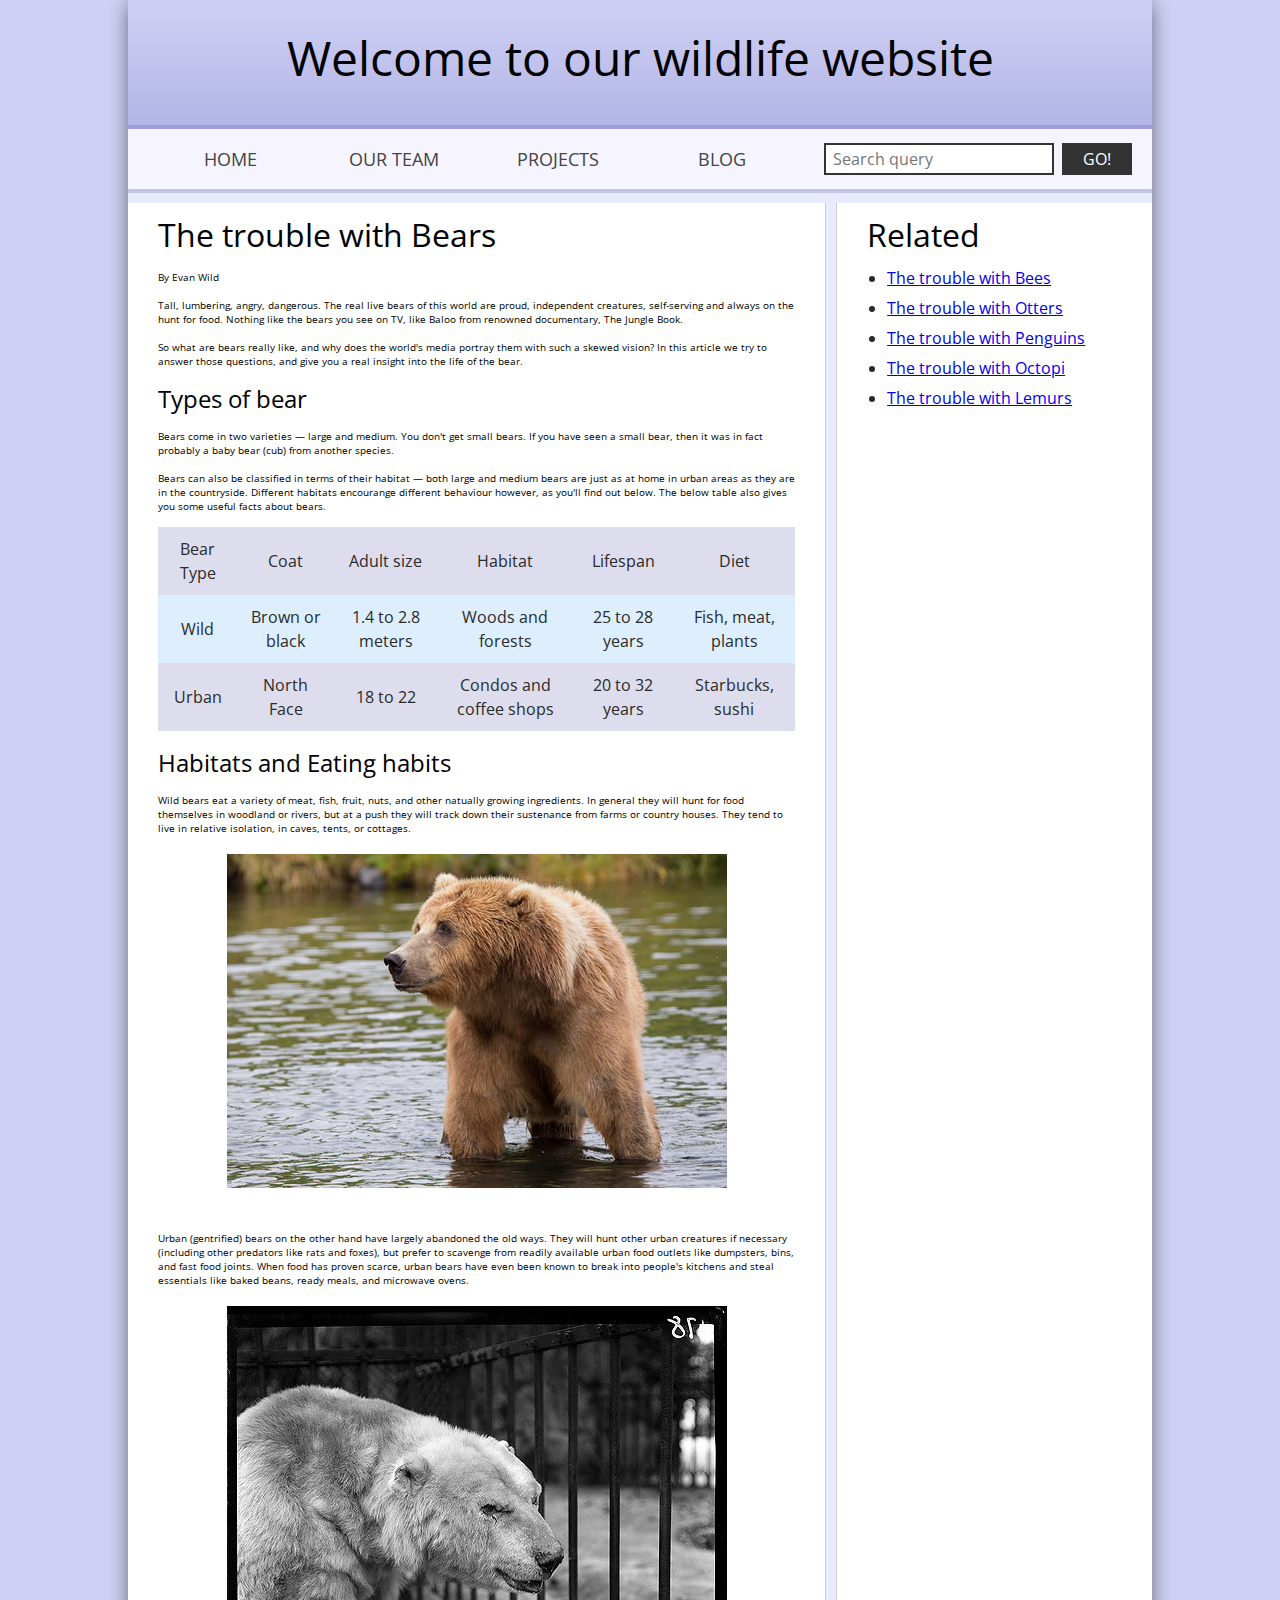
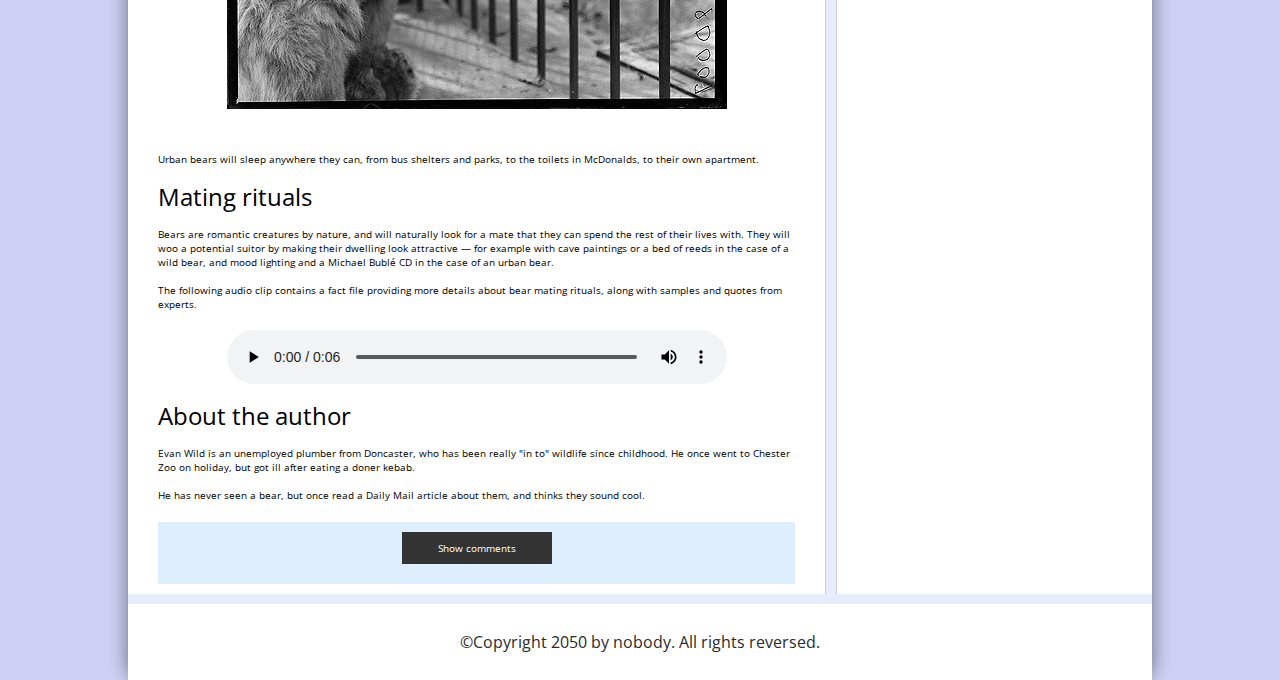
<file: lab5/index.html>
<!DOCTYPE html>
<html>
  <head>
    <meta charset="utf-8">

    <title>Accessibility assessment</title>
    <link href="https://fonts.googleapis.com/css?family=Open+Sans+Condensed:300|Sonsie+One" rel="stylesheet" type="text/css">
    <link rel="stylesheet" href="style.css">

    <!-- the below three lines are a fix to get HTML5 semantic elements working in old versions of Internet Explorer-->
    <!--[if lt IE 9]>
      <script src="http://html5shiv.googlecode.com/svn/trunk/html5.js"></script>
    <![endif]-->
  </head>

  <body>
    <div class="header">
      <font size="7">Welcome to our wildlife website</font>
    </div>

    <div class="nav">
      <ul>
        <li><a href="#">Home</a></li>
        <li><a href="#">Our team</a></li>
        <li><a href="#">Projects</a></li>
        <li><a href="#">Blog</a></li>
      </ul>

      <form class="search">
        <input type="search" name="q" placeholder="Search query">
        <input type="submit" value="Go!">
      </form>
    </div>

    <main>
      <article>
        <font size="6">The trouble with Bears</font>
        <br><br>
        By Evan Wild
        <br><br>
        Tall, lumbering, angry, dangerous. The real live bears of this world are proud, independent creatures, self-serving and always on the hunt for food. Nothing like the bears you see on TV, like Baloo from renowned documentary, The Jungle Book.
        <br><br>
        So what are bears really like, and why does the world's media portray them with such a skewed vision? In this article we try to answer those questions, and give you a real insight into the life of the bear.
        <br><br>
        <font size="5">Types of bear</font>
        <br><br>
        Bears come in two varieties — large and medium. You don't get small bears. If you have seen a small bear, then it was in fact probably a baby bear (cub) from another species.
        <br><br>
        Bears can also be classified in terms of their habitat — both large and medium bears are just as at home in urban areas as they are in the countryside. Different habitats encourange different behaviour however, as you'll find out below. The below table also gives you some useful facts about bears.
        <br><br>
        <table>
          <thead>
            <tr>
              <td>Bear Type</td>
              <td>Coat</td>
              <td>Adult size</td>
              <td>Habitat</td>
              <td>Lifespan</td>
              <td>Diet</td>
            </tr>
          </thead>
          <tbody>
            <tr>
              <td>Wild</td>
              <td>Brown or black</td>
              <td>1.4 to 2.8 meters</td>
              <td>Woods and forests</td>
              <td>25 to 28 years</td>
              <td>Fish, meat, plants</td>
            </tr>
            <tr>
              <td>Urban</td>
              <td>North Face</td>
              <td>18 to 22</td>
              <td>Condos and coffee shops</td>
              <td>20 to 32 years</td>
              <td>Starbucks, sushi</td>
            </tr>
          </tbody>
        </table>

        <font size="5">Habitats and Eating habits</font>
        <br><br>
        Wild bears eat a variety of meat, fish, fruit, nuts, and other natually growing ingredients. In general they will hunt for food themselves in woodland or rivers, but at a push they will track down their sustenance from farms or country houses. They tend to live in relative isolation, in caves, tents, or cottages.
        <br><br>
        <img src="media/wild-bear.jpg">
        <br><br>
        Urban (gentrified) bears on the other hand have largely abandoned the old ways. They will hunt other urban creatures if necessary (including other predators like rats and foxes), but prefer to scavenge from readily available urban food outlets like dumpsters, bins, and fast food joints. When food has proven scarce, urban bears have even been known to break into people's kitchens and steal essentials like baked beans, ready meals, and microwave ovens.
        <br><br>
        <img src="media/urban-bear.jpg">
        <br><br>
        Urban bears will sleep anywhere they can, from bus shelters and parks, to the toilets in McDonalds, to their own apartment.
        <br><br>
        <font size="5">Mating rituals</font>
        <br><br>
        Bears are romantic creatures by nature, and will naturally look for a mate that they can spend the rest of their lives with. They will woo a potential suitor by making their dwelling look attractive — for example with cave paintings or a bed of reeds in the case of a wild bear, and mood lighting and a Michael Bublé CD in the case of an urban bear.
        <br><br>
        The following audio clip contains a fact file providing more details about bear mating rituals, along with samples and quotes from experts.
        <br><br>
        <audio controls>
          <source src="media/bear.mp3" type="audio/mp3">
          <source src="media/bear.ogg" type="audio/ogg">
          <p>It looks like your browser doesn't support HTML5 audio players.</p>
        </audio>

        <aside>

          <font size="5">About the author</font>
        <br><br>
          Evan Wild is an unemployed plumber from Doncaster, who has been really "in to" wildlife since childhood. He once went to Chester Zoo on holiday, but got ill after eating a doner kebab.
        <br><br>
          He has never seen a bear, but once read a Daily Mail article about them, and thinks they sound cool.

        </aside>
        <section class="comments">
          <div class="show-hide">Show comments</div>

          <div class="comment-wrapper">

            <font size="6">Add comment</font>

            <form class="comment-form">
              <div class="flex-pair">
                Your name:
                <input type="text" name="name" id="name" placeholder="Enter your name">
              </div>
              <div class="flex-pair">
                Your comment:
                <input type="text" name="comment" id="comment" placeholder="Enter your comment">
              </div>
              <div>
                <input type="submit" value="Submit comment">
              </div>
            </form>

            <font size="6">Comments</font>

            <ul class="comment-container">

              <li>

                <p>Bob Fossil</p>

                <p>Oh I am so glad you taught me all about the big brown angry guys in the woods. With their sniffing little noses and their bad attitudes, they can sure be a menace — I was thinking of putting them all in a truck and driving them outta here. I run a zoo, you know.</p>

              </li>

            </ul>

          </div>
        </section>
      </article>

      <div class="secondary">
        <font size="6">Related</font>

        <ul>
          <li><a href="#">The trouble with Bees</a></li>
          <li><a href="#">The trouble with Otters</a></li>
          <li><a href="#">The trouble with Penguins</a></li>
          <li><a href="#">The trouble with Octopi</a></li>
          <li><a href="#">The trouble with Lemurs</a></li>
        </ul>
      </div>
    </main>

    <footer>
      <p>©Copyright 2050 by nobody. All rights reversed.</p>
    </footer>

    <script src="main.js"></script>

  </body>
</html>
</file>
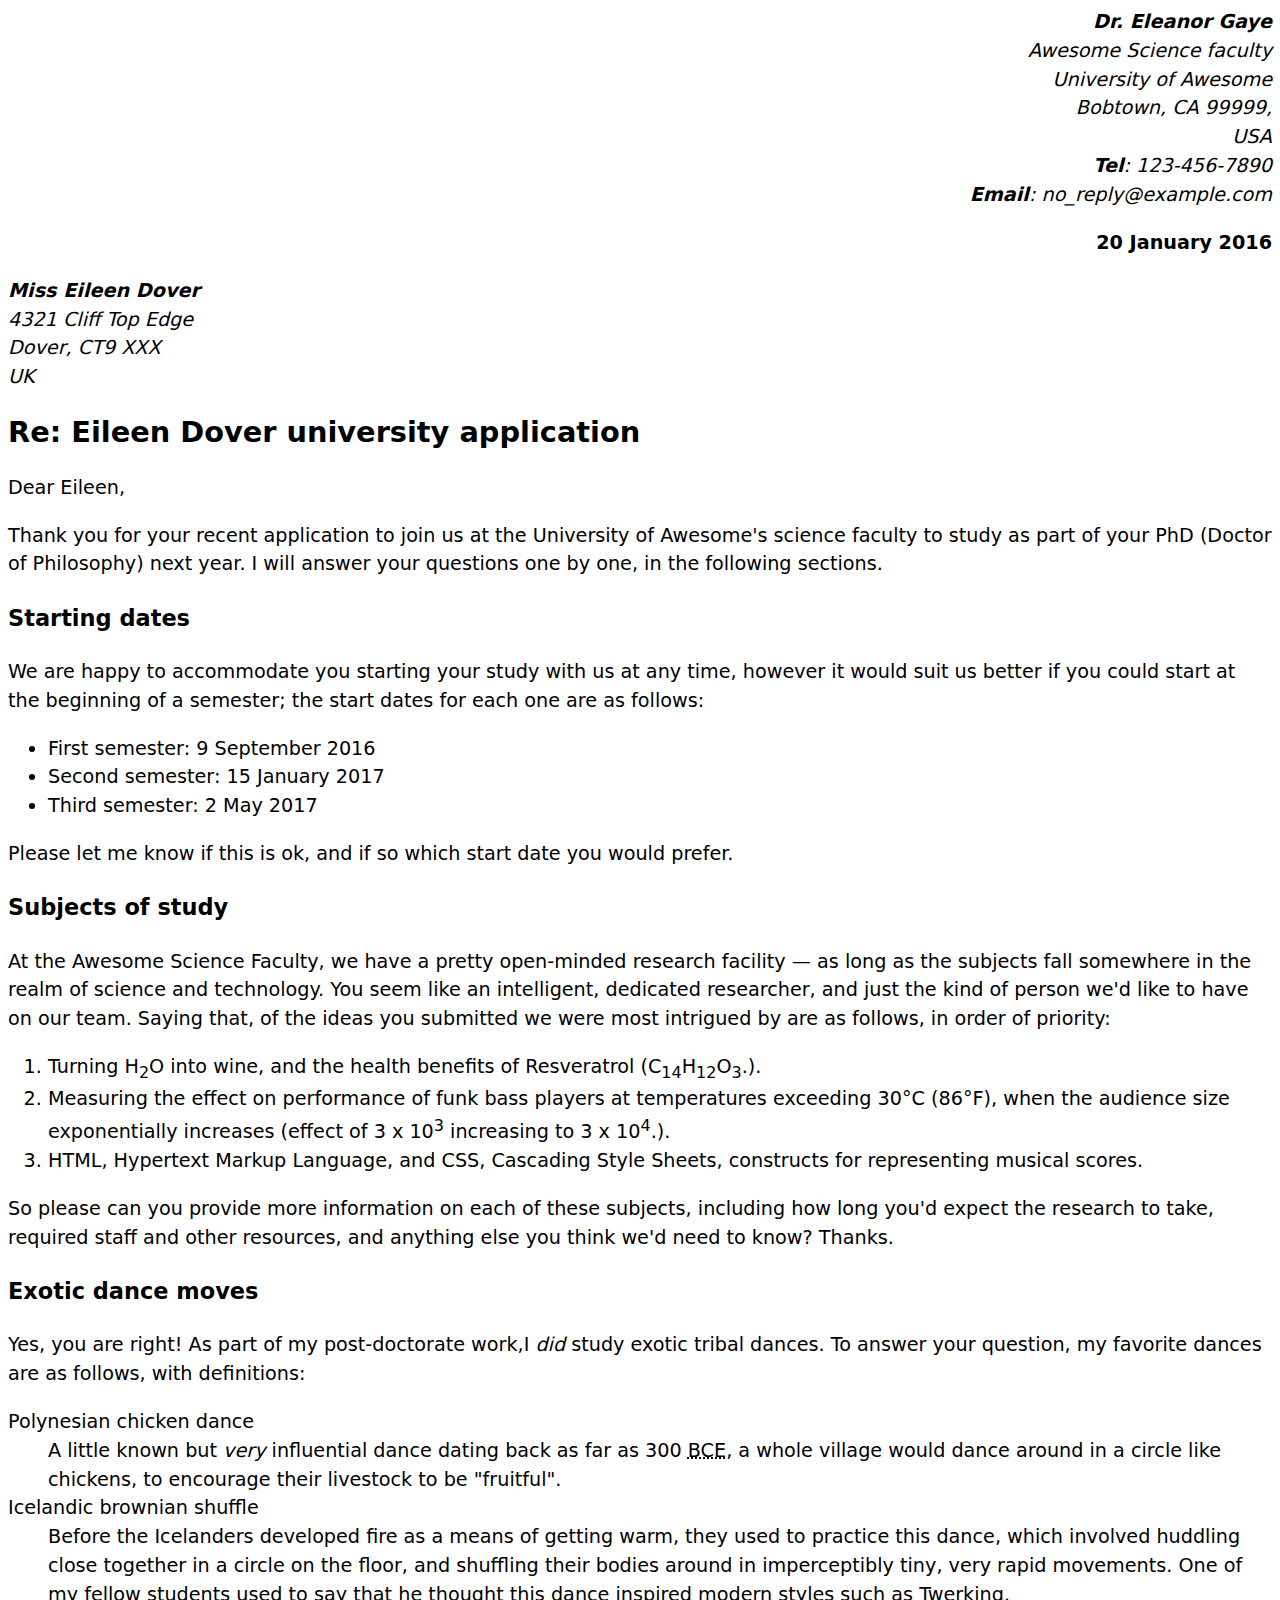
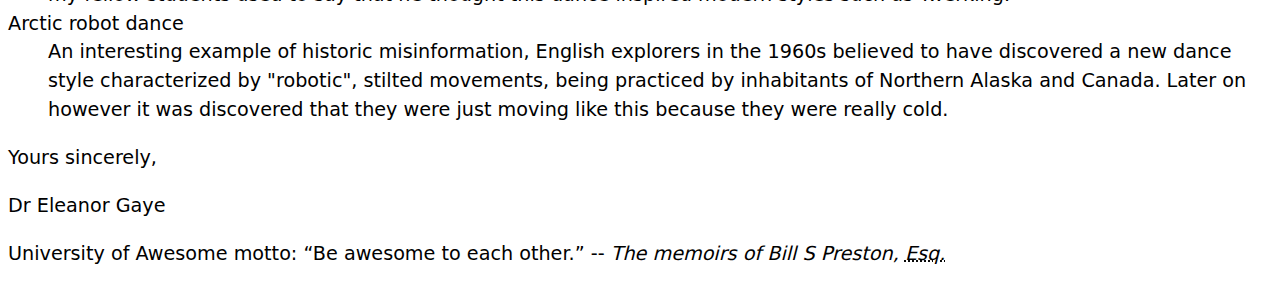
<file: a1/a1 part1/index.html>
<!DOCTYPE html>
<html lang="en-US">
<!--
Name: Samuel Dasari
File: index.html
Date: 17 september 2025
My first HTML assignment-->
<style>
body {
	font: 1.2em / 1.5 system-ui;
}

.sender-column {
	text-align: right;
}

h1 {
	font-size: 1.5em;
}

h2 {
	font-size: 1.3em;
}
</style>
<head>
    <meta charset="UTF-8">
    <meta name="author" content="Dr. Eleanor Gaye" />
    <title>Awesome science application correspondence</title>
</head>
<body>
    <address class="sender-column">
        <strong>Dr. Eleanor Gaye</strong><br />
		Awesome Science faculty<br />
		University of Awesome<br />
		Bobtown, CA 99999,<br />
		USA<br />
		<strong>Tel</strong>: 123-456-7890<br />
		<strong>Email</strong>: no_reply@example.com
    </address>

    <p class="sender-column"><strong>20 January 2016</strong></p>

    <address>
        <strong>Miss Eileen Dover</strong><br />
        4321 Cliff Top Edge<br>
        Dover, CT9 XXX<br>
        UK
    </address>

    <h1>Re: Eileen Dover university application</h1>
    <p>Dear Eileen,</p>

    <p>Thank you for your recent application to join us at the University of
    Awesome's science faculty to study as part of your
    <abbr>PhD</abbr> (Doctor of Philosophy) next year. I will answer your
    questions one by one, in the following sections.</p>

    <h3>Starting dates</h3>
    <p>We are happy to accommodate you starting your study with us at any time,
    however it would suit us better if you could start at the beginning of a
    semester; the start dates for each one are as follows:</p>
    <ul>
        <li>First semester: <time datetime="2016-09-09">9 September 2016</time></li>
        <li>Second semester: <time datetime="2017-01-15">15 January 2017</time></li>
        <li>Third semester: <time datetime="2017-05-02">2 May 2017</time></li>
    </ul>
    <p>Please let me know if this is ok, and if so which start date you would
    prefer.</p>

    <h3>Subjects of study</h3>
    <p>At the Awesome Science Faculty, we have a pretty open-minded research
    facility — as long as the subjects fall somewhere in the realm of science
    and technology. You seem like an intelligent, dedicated researcher, and
    just the kind of person we'd like to have on our team. Saying that, of the
    ideas you submitted we were most intrigued by are as follows, in order of
    priority:</p>
    <ol>
	<li>Turning H<sub>2</sub>O into wine, and the health benefits of Resveratrol
	(C<sub>14</sub>H<sub>12</sub>O<sub>3</sub>.).</li>
	<li>Measuring the effect on performance of funk bass players at temperatures
	exceeding 30°C (86°F), when the audience size exponentially increases
	(effect of 3 x 10<sup>3</sup> increasing to 3 x 10<sup>4</sup>.).</li>
	<li><abbr>HTML</abbr>, Hypertext Markup Language, and <abbr>CSS</abbr>,
	Cascading Style Sheets, constructs for representing musical scores.</li>
    </ol>
    <p>So please can you provide more information on each of these subjects,
    including how long you'd expect the research to take, required staff and
    other resources, and anything else you think we'd need to know? Thanks.</p>

    <h3>Exotic dance moves</h3>
    <p>Yes, you are right! As part of my post-doctorate work,I
	<em>did</em> study exotic tribal dances. To answer your question, my
	favorite dances are as follows, with definitions:</p>
    <dl>
        <dt>Polynesian chicken dance</dt>
        <dd>A little known but <em>very</em> influential dance dating back as far as
        300 <abbr title="Before Common Era">BCE</abbr>, a whole village would
        dance around in a circle like chickens, to encourage their livestock to
        be "fruitful".</dd>

        <dt>Icelandic brownian shuffle</dt>
        <dd>Before the Icelanders developed fire as a means of getting warm, they
        used to practice this dance, which involved huddling close together in a
        circle on the floor, and shuffling their bodies around in imperceptibly
        tiny, very rapid movements. One of my fellow students used to say that
        he thought this dance inspired modern styles such as Twerking.</dd>

        <dt>Arctic robot dance</dt>
        <dd>An interesting example of historic misinformation, English explorers in
        the 1960s believed to have discovered a new dance style characterized by
        "robotic", stilted movements, being practiced by inhabitants of Northern
        Alaska and Canada. Later on however it was discovered that they were
        just moving like this because they were really cold.</dd>
    </dl>


    <p>Yours sincerely,</p>

    <p>Dr Eleanor Gaye</p>

    <p>
    University of Awesome motto: <q>Be awesome to each other.</q> --<cite>
	The memoirs of Bill S Preston, <abbr title="Esquire">Esq.</abbr></cite>
	</p>

</body>
</html>
</file>
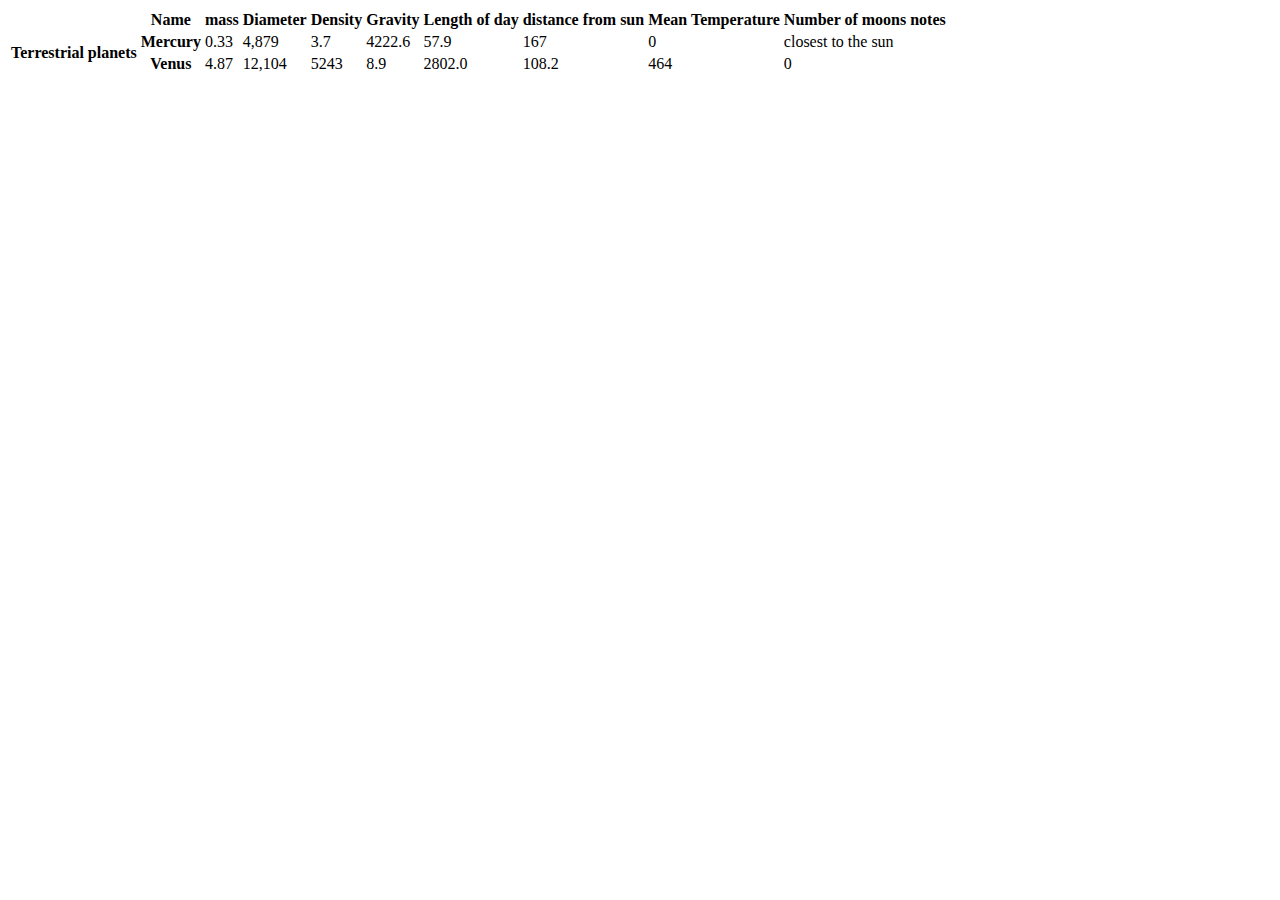
<file: lab2/part1/index.html>
<!DOCTYPE html>
<html lang="en-US">
<!--
Name: Samuel Dasari
File: index.html
Date: oct 1 2025
My first HTML assignment-->
<style>

</style>

<head>

</head>
<table>
<tr>
    <td colspan="2"></td>

    <th scope="col">
        Name
    </th>
    <th scope="col">
        mass 
    </th>
    <th scope="col">
        Diameter 
    </th>
    <th scope="col">
        Density 
    </th>
    <th scope="col">
        Gravity
    </th>
    <th scope="col">
        Length of day
    </th>
    <th scope="col">
        distance from sun
    </th>
    <th scope="col">
        Mean Temperature
    </th>
    <th scope="col">
        Number of moons
    </th>
    <th scope="col">
        notes
    </th>
</tr>
<tr>
    <th colspan="2" rowspan="4" scope="rowgroup">
        Terrestrial planets</th>
    </td>
    <th scope="row">
        Mercury 
    </th>
    <td>
        0.33
    </td>
    <td>
        4,879
    </td>
    <td>
        3.7
    </td>
    <td>
        4222.6
    </td>
    <td>
        57.9
    </td>
    <td>
        167
    </td>
    <td>
        0
    </td>
    <td>
        closest to the sun
    </td>
    <tr>
      <th scope="row">Venus</th>
      <td>
        4.87
      </td>
      <td>
        12,104
    </td>
      <td>
        5243
    </td>
      <td>
        8.9
    </td>
      <td>
        2802.0
    </td>
      <td>
        108.2
    </td>
      <td>
        464
    </td>
      <td>
        0
    </td>
      <td>
        
      </td>
    </tr>

</tr>
</table>
<body>

</body>
</file>
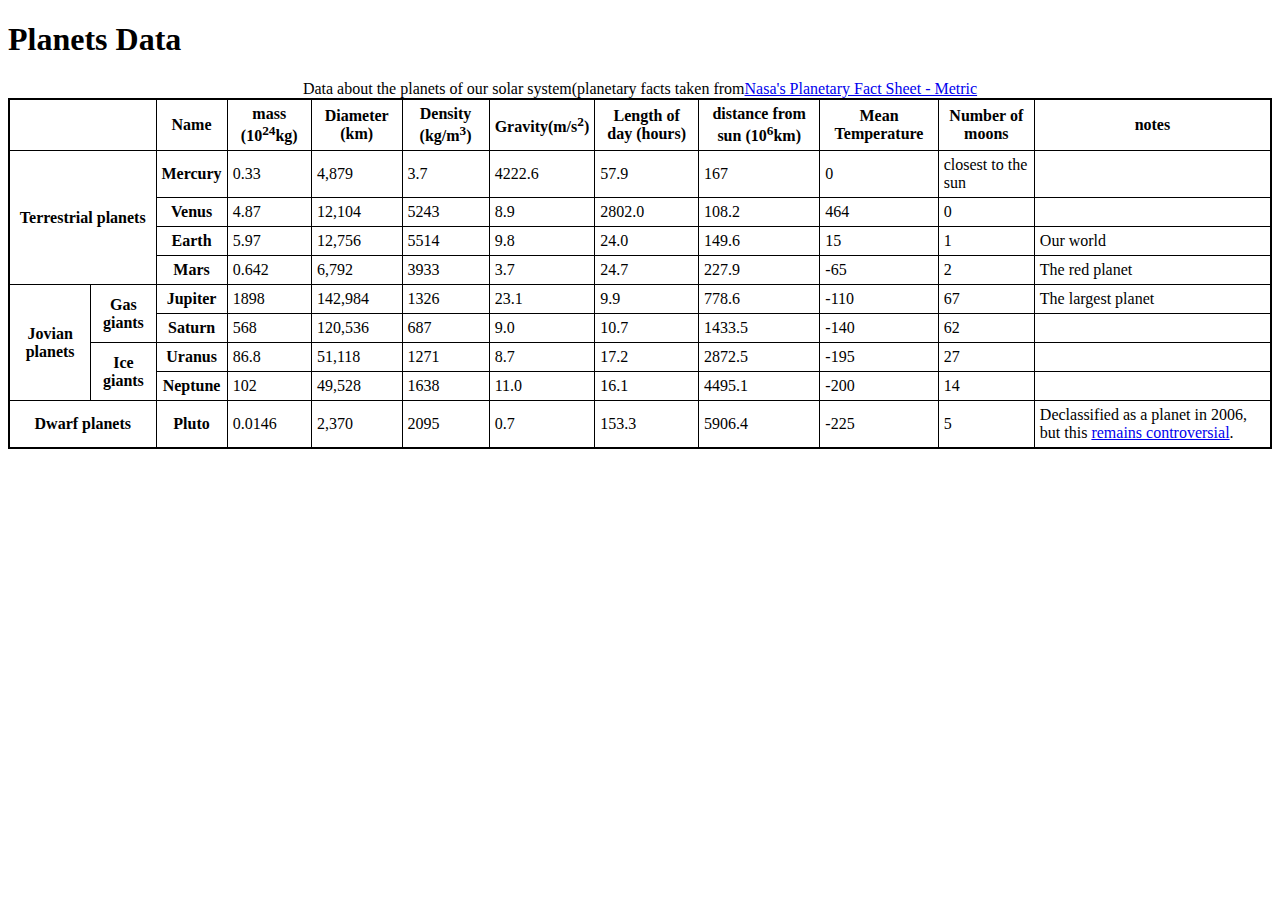
<file: lab2/part2/index.html>
<!DOCTYPE html>
<html lang="en-US">
<!--
Name: Samuel Dasari
File: index.html
Date: oct 1 2025
My first HTML assignment-->
<style>

</style>

<head>
<meta charset="utf-8" />
<meta name="viewport" content="width=device-width">
<title>My table about planets in our solar system-ui</title>
<link href="./style.css" rel="stylesheet" type="text/css">
</head>
<body>
    <h1>Planets Data</h1>
<table>
    <caption> Data about the planets of our solar system(planetary facts taken from<a href="https:\\nssdc.gsfc.nasa.gov/planetary/factsheet/">Nasa's Planetary Fact Sheet - Metric</a></caption>
    
<tr>
<td colspan="2"></td>

<th scope="col">
    Name
</th>
<th scope="col">
    mass (10<sup>24</sup>kg)
</th>
<th scope="col">
    Diameter (km)
</th>
<th scope="col">
    Density (kg/m<sup>3</sup>)
</th>
<th scope="col">
    Gravity(m/s<sup>2</sup>)
</th>
<th scope="col">
    Length of day (hours)
</th>
<th scope="col">
    distance from sun (10<sup>6</sup>km)
</th>
<th scope="col">
    Mean Temperature
</th>
<th scope="col">
    Number of moons
</th>
<th scope="col">
    notes
</th>
</tr>
</thead>
<tr>
<th colspan="2" rowspan="4" scope="rowgroup">
    Terrestrial planets</th>
</td>
<th scope="row">
    Mercury 
</th>
<td>
    0.33
</td>
<td>
    4,879
</td>
<td>
    3.7
</td>
<td>
    4222.6
</td>
<td>
    57.9
</td>
<td>
    167
</td>
<td>
    0
</td>
<td>
    closest to the sun
</td>
<tr>
    <th scope="row">Venus</th>
    <td>
    4.87
    </td>
    <td>
    12,104
</td>
    <td>
    5243
</td>
    <td>
    8.9
</td>
    <td>
    2802.0
</td>
    <td>
    108.2
</td>
    <td>
    464
</td>
    <td>
    0
</td>
    <td></td>
</tr>
    <tr>
    <th scope="row">
        Earth
    </th>
    <td>
        5.97
    </td>
    <td>
        12,756
    </td>
    <td>
        5514
    </td>
    <td>
        9.8
    </td>
    <td>
        24.0
    </td>
    <td>
        149.6
    </td>
    <td>
        15
    </td>
    <td>
        1
    </td>
    <td>
        Our world
    </td>
    </tr>    
    <tr>
    <th scope="row">Mars</th>
    <td>
        0.642
    </td>
    <td>
        6,792
    </td>
    <td>
        3933
    </td>
    <td>
        3.7
    </td>
    <td>
        24.7
    </td>
    <td>
        227.9
    </td>
    <td>
        -65
    </td>
    <td>
        2
    </td>
    <td>
        The red planet
    </td>
</tr>
    <th rowspan="4" scope="rowgroup">
        Jovian planets
    </th>
    <th rowspan="2" scope="rowgroup">
        Gas giants
    </th>
    <th scope="row">
        Jupiter
    </th>
    <td>
        1898
    </td>
    <td>
        142,984
    </td>
    <td>
        1326
    </td>
    <td>
        23.1
    </td>
    <td>
        9.9
    </td>
    <td>
        778.6
    </td>
    <td>
        -110
    </td>
    <td>
        67
    </td>
    <td>
        The largest planet
    </td>
    </tr>
    <tr>
    <th scope="row">
        Saturn
    </th>
    <td>
        568
    </td>
    <td>
        120,536
    </td>
    <td>
        687
    </td>
    <td>
        9.0
    </td>
    <td>
        10.7
    </td>
    <td>
        1433.5
    </td>
    <td>
        -140
    </td>
    <td>
        62
    </td>
    <td></td>
</tr>
<tr>
    <th rowspan="2" scope="rowgroup">
        Ice giants
    </th>
    <th scope="row">
        Uranus
    </th>
    <td>
        86.8
    </td>
    <td>
        51,118
    </td>
    <td>
        1271
    </td>
    <td>
        8.7
    </td>
    <td>
        17.2
    </td>
    <td>
        2872.5
    </td>
    <td>
        -195
    </td>
    <td
    >27
    </td>
    <td></td>
</tr>
<tr>
    <th scope="row">
        Neptune
    </th>
    <td>
        102
    </td>
    <td>
        49,528
    </td>
    <td>
        1638
    </td>
    <td>
        11.0
    </td>
    <td>
        16.1
    </td>
    <td>
        4495.1
    </td>
    <td>
        -200
    </td>
    <td>
        14
    </td>
    <td></td>
</tr>
<tr>
    <th colspan="2" scope="rowgroup">
        Dwarf planets
    </th>
    <th scope="row">
        Pluto
    </th>
    <td>
        0.0146
    </td>
    <td>
        2,370
    </td>
    <td>
        2095
    </td>
    <td>
        0.7
    </td>
    <td>
        153.3
    </td>
    <td>
        5906.4
    </td>
    <td>
        -225
    </td>
    <td>
        5
    </td>
    <td>
    Declassified as a planet in 2006, but this
    <a
        href="https://www.usatoday.com/story/tech/2014/10/02/pluto-planet-solar-system/16578959/"
        >remains controversial</a
    >.
    </td>
    </tr>
</table>
</body>
</html>
</file>
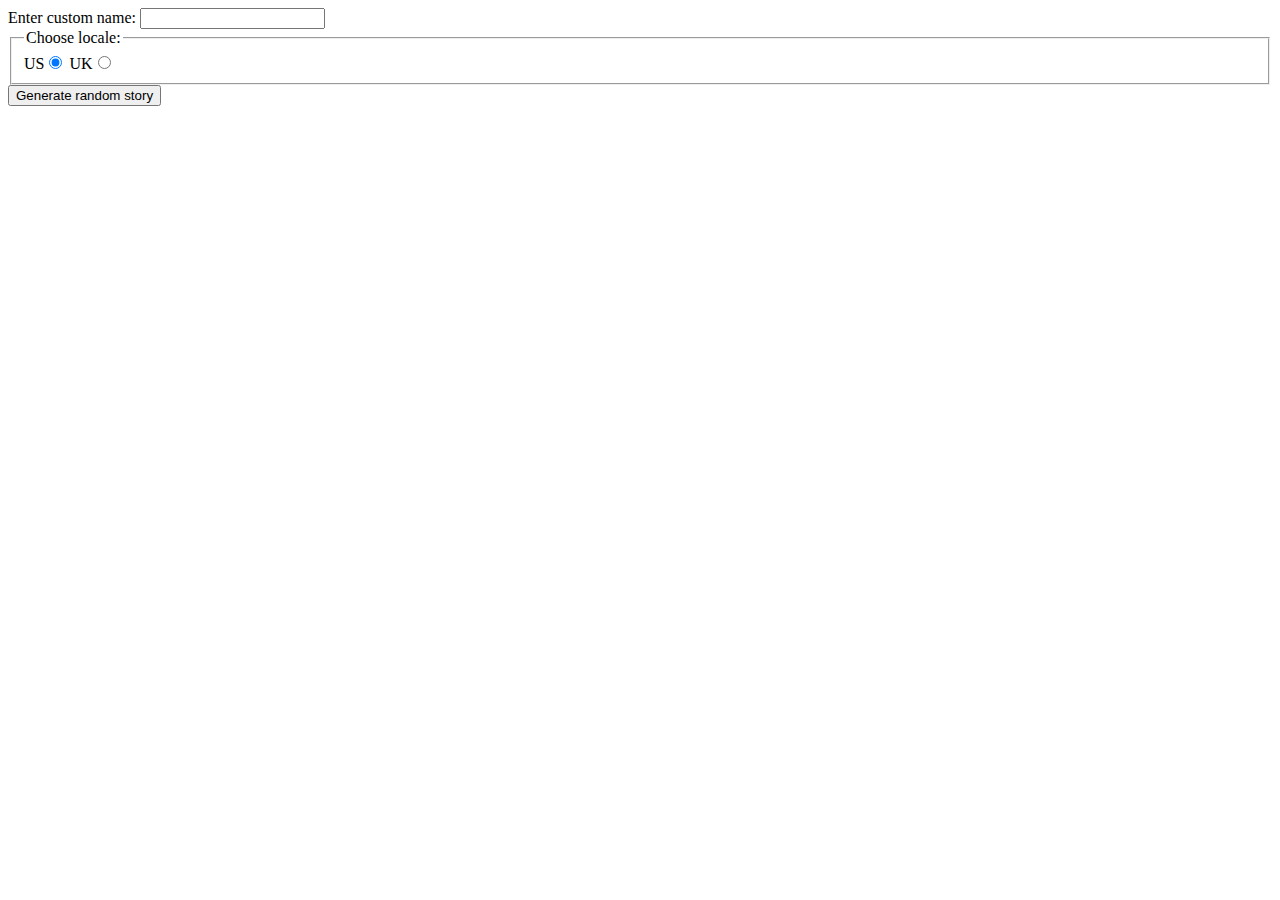
<file: lab4/part1/index.html>
<!--
Name: Samuel Dasari
File: index.html
Date: 1 december 2025
assignment 4 part 1.
-->
<!DOCTYPE html>
<html lang="en">
<head>
<meta charset="utf-8">
<div>
  <label for="custom-name">Enter custom name:</label>
  <input id="custom-name" type="text" placeholder="" />
</div>
<fieldset>
  <legend>Choose locale:</legend>
  <label for="us">US</label
  ><input id="us" type="radio" name="uk-us" value="us" checked />
  <label for="uk">UK</label
  ><input id="uk" type="radio" name="uk-us" value="uk" />
</fieldset>
<div>
  <button class="generate">Generate random story</button>
</div>
<!-- Thanks a lot to Willy Aguirre for his help with the code for this assessment -->
<p class="story"></p>
</file>
<file: lab5/style.css>
/* ===========================
   General setup
   =========================== */

html,
body {
  margin: 0;
  padding: 0;
}

html {
  font-size: 10px;
  background-color: #cfd1f4; /* outer purple */
}

body {
  width: 80%;
  min-width: 1024px;
  margin: 0 auto;
  background-color: #e9ebff; /* inner panel */
  box-shadow: 0 0 20px rgba(0, 0, 0, 0.5);
  font-family: "Open Sans Condensed", sans-serif;
  border-radius: 15px;
  overflow-x: hidden;
  overflow-y: auto;
}

/* ===========================
   Accessibility helpers
   =========================== */

.skip-link {
  position: absolute;
  left: -9999px;
  top: 0;
  padding: 8px 12px;
  background: #000;
  color: #fff;
  z-index: 1000;
}

.skip-link:focus {
  left: 10px;
}

.visually-hidden {
  position: absolute !important;
  width: 1px;
  height: 1px;
  padding: 0;
  margin: -1px;
  overflow: hidden;
  clip: rect(0, 0, 0, 0);
  white-space: nowrap;
  border: 0;
}

/* Stronger borders for active controls */
.search input[type="search"],
.comment-form input[type="text"] {
  border: 2px solid #333; /* dark border vs light background */
}

/* Clear focus outline for keyboard users */
a:focus,
input:focus,
button:focus {
  outline: 3px solid #000;
  outline-offset: 2px;
}

/* ===========================
   Typography
   =========================== */

p,
li,
label,
input,
table {
  font-size: 1.6rem;
  line-height: 1.5;
  color: #2a2a2a;
}

h1,
h2,
h3 {
  margin: 0;
  font-family: "Sonsie One", cursive;
  color: #2a2a2a;
}

.header h1 {
  font-size: 4rem;
  color: #ffffff;
  text-shadow: 2px 2px 10px #000;
}

article h2 {
  font-size: 3rem;
  text-align: center;
  margin-bottom: 1.5rem;
}

article h3,
.secondary h2 {
  font-size: 2.2rem;
  margin: 2rem 0 1rem;
}

/* ===========================
   Header
   =========================== */

.header {
  background: linear-gradient(to bottom, #cfd1f4, #b3b5e6);
  text-align: center;
  padding: 25px 0 35px;
  border-bottom: 4px solid #9c9fd9;
}

/* ===========================
   Navigation
   =========================== */

div[class="nav"] {
  height: 60px;
  background-color: #f5f4ff; /* light strip */
  border-bottom: 4px solid #c3c4e6;
  display: flex;
  align-items: center;
  padding: 0 2rem;
}

/* left side: menu list */

div[class="nav"] ul {
  margin: 0;
  padding: 0;
  list-style: none;
  display: flex;
  flex: 2; /* takes most of the width */
}

div[class="nav"] li {
  flex: 1; /* equal spacing */
  text-align: center;
}

div[class="nav"] a {
  display: inline-block;
  font-family: "Open Sans Condensed", sans-serif;
  font-size: 1.8rem;
  text-transform: uppercase;
  text-decoration: none;
  color: #444;
  line-height: 60px; /* vertically center in bar */
}

/* right side: search box + button */

div[class="nav"] .search {
  flex: 1;
  display: flex;
  justify-content: flex-end;
  align-items: center;
  height: 100%;
}

.search input {
  font-family: "Open Sans Condensed", sans-serif;
  font-size: 1.6rem;
  height: 32px;
  box-sizing: border-box;
}

/* long white search box */

.search input[type="search"] {
  flex: 0 0 230px; /* width of text box */
  padding: 0 0.7rem;
  background-color: #fff;
}

/* dark “Go!” button */

.search input[type="submit"] {
  flex: 0 0 70px;
  margin-left: 0.8rem;
  border: none;
  background-color: #333;
  color: #ffffff;
  text-transform: uppercase;
  cursor: pointer;
}

/* ===========================
   Main layout
   =========================== */

main {
  display: flex;
  margin-top: 10px;
}

article,
.secondary,
footer {
  background-color: #ffffff;
  padding: 10px 30px;
}

article {
  flex: 5;
  margin-right: 10px;
  border-right: 1px solid #cccccc;
}

.secondary {
  flex: 2;
  border-left: 1px solid #cccccc;
}

.secondary h2 {
  text-align: center;
  margin-bottom: 1rem;
}

.secondary ul {
  padding-left: 2rem;
}

.secondary li {
  margin-bottom: 0.6rem;
}

footer {
  margin-top: 10px;
  text-align: center;
}

/* ===========================
   Tables
   =========================== */

table {
  width: 100%;
  background-color: #dde;
  border-collapse: collapse;
  margin-bottom: 1.5rem;
}

caption {
  caption-side: top;
  font-weight: bold;
  margin-bottom: 0.5rem;
}

th,
td {
  padding: 10px;
}

td {
  text-align: center;
}

th[scope="col"] {
  border-bottom: 1px solid black;
}

tbody tr:nth-child(odd) {
  background-color: #def;
}

/* ===========================
   Images & audio
   =========================== */

img,
audio {
  display: block;
  margin: 0.5rem auto 1.5rem;
}

audio {
  width: 500px;
}

/* ===========================
   Comments section
   =========================== */

.comments {
  background-color: #def;
  padding: 10px;
  margin-top: 2rem;
}

.show-hide {
  cursor: pointer;
  text-align: center;
  width: 150px;
  margin: 0 auto 1rem;
  background: #333;
  color: #ffffff;
  line-height: 32px;
}

.comments h3 {
  font-family: "Sonsie One", cursive;
  font-size: 2rem;
  margin: 1rem 0;
}

/* comment form */

.comment-form {
  margin-bottom: 3rem;
}

.comment-form .flex-pair {
  display: flex;
  padding: 0 3rem 1rem;
}

.comment-form label {
  align-self: center;
  flex: 2;
  text-align: right;
  padding-right: 1rem;
}

.comment-form input[type="text"] {
  flex: 6;
  font-size: 1.6rem;
  line-height: 32px;
}

.comment-form input[type="submit"] {
  width: 30%;
  display: block;
  margin: 0 auto;
  background: #333;
  color: #ffffff;
  border: 0;
  cursor: pointer;
  line-height: 32px;
}

/* comment list */

.comment-container {
  margin-top: 0;
  padding-left: 0;
}

.comment-container li {
  list-style-type: none;
  display: flex;
  margin-bottom: 1rem;
}

.comment-container li p:nth-child(1) {
  flex: 1;
  font-weight: bold;
}

.comment-container li p:nth-child(2) {
  flex: 5;
}
</file>
<file: lab2/part2/style.css>
table {
  border-collapse: collapse;
  border: 2px solid black;
}

th,
td {
  padding: 5px;
  border: 1px solid black;
}
</file>
